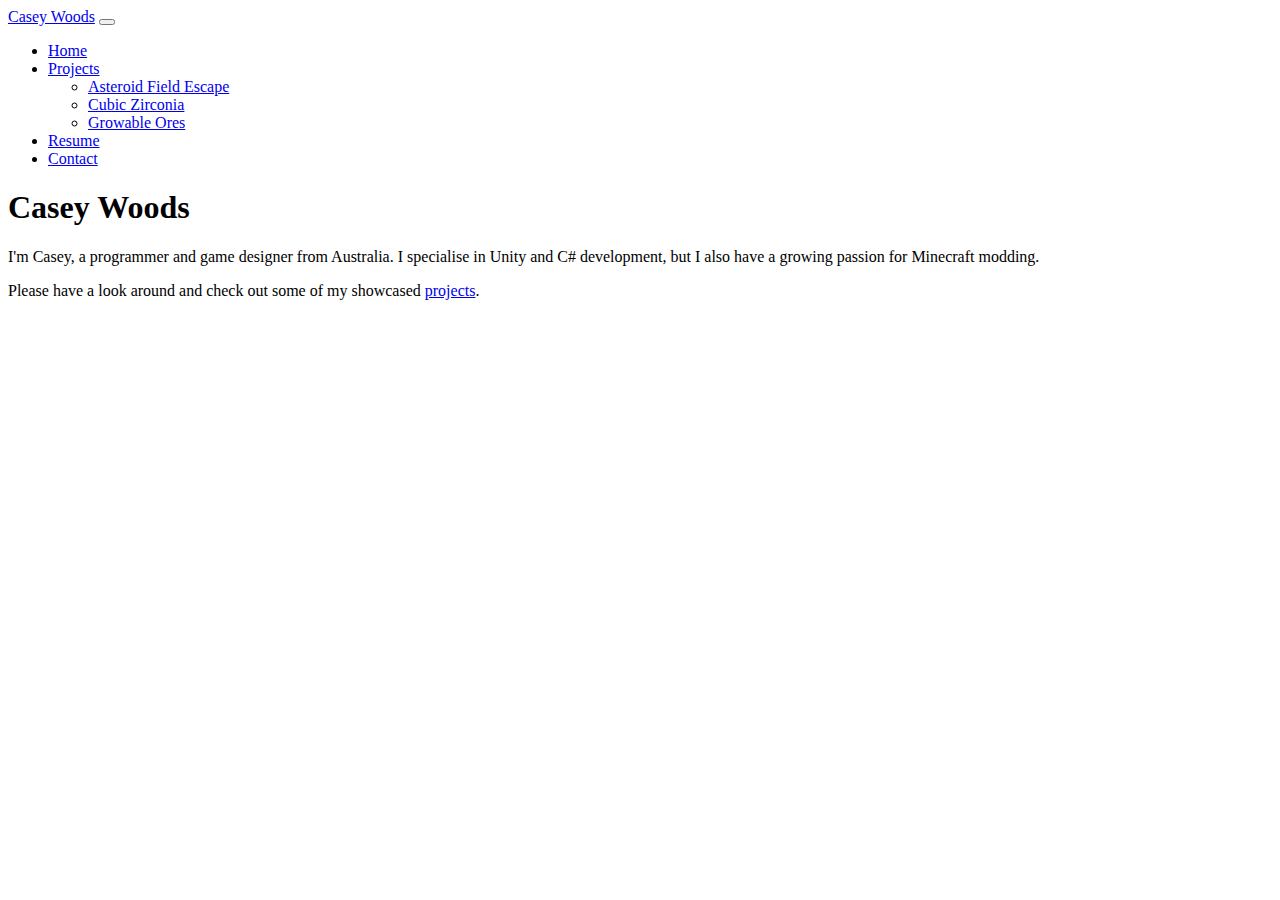
<file: index.html>
<!DOCTYPE html>
<html lang="en">
  <head>
    <meta charset="utf-8" />
    <meta name="viewport" content="width=device-width, initial-scale=1" />
    <title>Casey Woods | Home</title>
    <link
      href="https://cdn.jsdelivr.net/npm/bootstrap@5.3.0/dist/css/bootstrap.min.css"
      rel="stylesheet"
      integrity="sha384-9ndCyUaIbzAi2FUVXJi0CjmCapSmO7SnpJef0486qhLnuZ2cdeRhO02iuK6FUUVM"
      crossorigin="anonymous"
    />
    <link rel="stylesheet" href="styles.css" />
  </head>
  <body>
      <header>
          <nav class="navbar navbar-expand-lg navbar-dark bg-dark">
              <div class="container">
                  <a class="navbar-brand" href="index.html">Casey Woods</a>
                  <button class="navbar-toggler"
                          type="button"
                          data-bs-toggle="collapse"
                          data-bs-target="#navbarSupportedContent"
                          aria-controls="navbarSupportedContent"
                          aria-expanded="false"
                          aria-label="Toggle navigation">
                      <span class="navbar-toggler-icon"></span>
                  </button>
                  <div class="collapse navbar-collapse" id="navbarSupportedContent">
                      <ul class="navbar-nav me-auto mb-2 mb-lg-0">
                          <li class="nav-item">
                              <a class="nav-link active" aria-current="page" href="index.html">Home</a>
                          </li>
                          <li class="nav-item dropdown">
                              <a class="nav-link dropdown-toggle"
                                 href="projects.html"
                                 id="navbarDropdown"
                                 role="button"
                                 aria-haspopup="true"
                                 aria-expanded="false">
                                  Projects
                              </a>
                              <ul class="dropdown-menu" aria-labelledby="navbarDropdown">
                                  <li><a class="dropdown-item" href="asteroidescape.html">Asteroid Field Escape</a></li>
                                  <li><a class="dropdown-item" href="cubiczirconia.html">Cubic Zirconia</a></li>
                                  <li><a class="dropdown-item" href="growableores.html">Growable Ores</a></li>
                              </ul>
                          </li>
                          <li class="nav-item">
                              <a class="nav-link" href="resume.html">Resume</a>
                          </li>
                          <li class="nav-item">
                              <a class="nav-link" href="contact.html">Contact</a>
                          </li>
                      </ul>
                  </div>
              </div>
          </nav>
      </header>

        <div class="container my-5">
            <h1>Casey Woods</h1>
            <div class="col-lg-8 px-0">
                <p class="fs-5">
                    I'm Casey, a programmer and game designer from Australia. I specialise in Unity and C# development, but I also have a growing passion for Minecraft modding.
                </p>
                <p class="fs-5">Please have a look around and check out some of my showcased <a href="projects.html">projects</a>.</p>
            </div>
        </div>

        <script src="https://cdn.jsdelivr.net/npm/bootstrap@5.3.0/dist/js/bootstrap.bundle.min.js"
                integrity="sha384-geWF76RCwLtnZ8qwWowPQNguL3RmwHVBC9FhGdlKrxdiJJigb/j/68SIy3Te4Bkz"
                crossorigin="anonymous"></script>
        <script src="main.js"></script>
  </body>
</html>
</file>
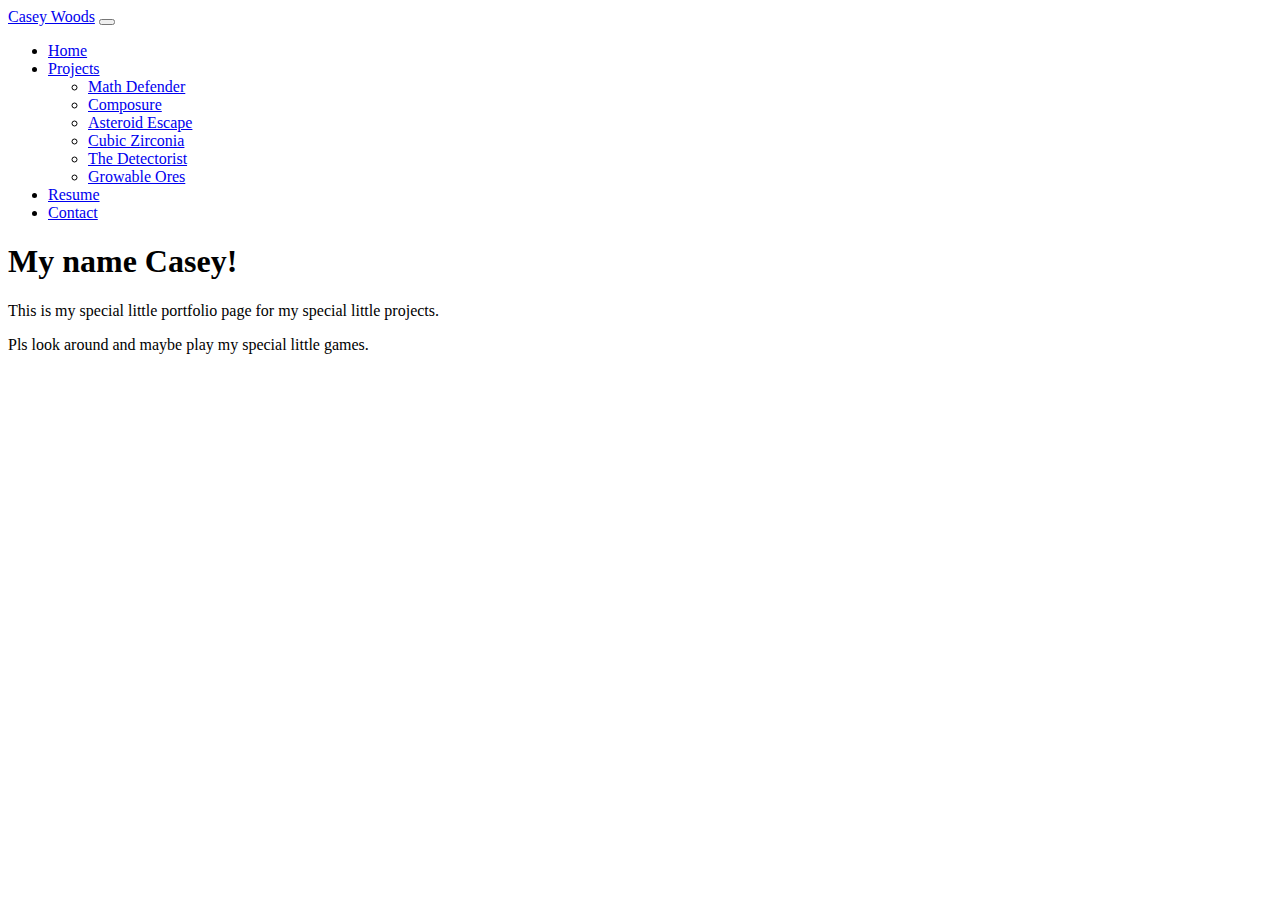
<file: composure.html>
<!DOCTYPE html>
<html lang="en">
  <head>
    <meta charset="utf-8" />
    <meta name="viewport" content="width=device-width, initial-scale=1" />
    <title>Casey Woods | Composure</title>
    <link
      href="https://cdn.jsdelivr.net/npm/bootstrap@5.3.0/dist/css/bootstrap.min.css"
      rel="stylesheet"
      integrity="sha384-9ndCyUaIbzAi2FUVXJi0CjmCapSmO7SnpJef0486qhLnuZ2cdeRhO02iuK6FUUVM"
      crossorigin="anonymous"
    />
    <link rel="stylesheet" href="styles.css" />
  </head>
  <body>
    <nav class="navbar navbar-expand-lg navbar-dark bg-dark">
      <div class="container">
        <a class="navbar-brand" href="#">Casey Woods</a>
        <button
          class="navbar-toggler"
          type="button"
          data-bs-toggle="collapse"
          data-bs-target="#navbarSupportedContent"
          aria-controls="navbarSupportedContent"
          aria-expanded="false"
          aria-label="Toggle navigation"
        >
          <span class="navbar-toggler-icon"></span>
        </button>
        <div class="collapse navbar-collapse" id="navbarSupportedContent">
          <ul class="navbar-nav me-auto mb-2 mb-lg-0">
            <li class="nav-item">
              <a class="nav-link active" aria-current="page" href="index.html">Home</a>
            </li>
            <li class="nav-item dropdown">
              <a
                class="nav-link dropdown-toggle"
                href="projects.html"
                id="navbarDropdown"
                role="button"
                aria-haspopup="true"
                aria-expanded="false"
              >
                Projects
              </a>
              <ul class="dropdown-menu" aria-labelledby="navbarDropdown">
                  <li><a class="dropdown-item" href="mathdefender.html">Math Defender</a></li>
                  <li><a class="dropdown-item active" href="composure.html">Composure</a></li>
                  <li><a class="dropdown-item" href="asteroidescape.html">Asteroid Escape</a></li>
                  <li><a class="dropdown-item" href="cubiczirconia.html">Cubic Zirconia</a></li>
                  <li><a class="dropdown-item" href="thedetectorist.html">The Detectorist</a></li>
                  <li><a class="dropdown-item" href="growableores.html">Growable Ores</a></li>
              </ul>
            </li>
            <li class="nav-item">
              <a class="nav-link" href="resume.html">Resume</a>
            </li>
            <li class="nav-item">
              <a class="nav-link" href="contact.html">Contact</a>
            </li>
          </ul>
        </div>
      </div>
    </nav>

    <div class="container my-5">
      <h1>My name Casey!</h1>
      <div class="col-lg-8 px-0">
        <p class="fs-5">
          This is my special little portfolio page for my special little
          projects.
        </p>
        <p>Pls look around and maybe play my special little games.</p>
      </div>
    </div>

    <script
      src="https://cdn.jsdelivr.net/npm/bootstrap@5.3.0/dist/js/bootstrap.bundle.min.js"
      integrity="sha384-geWF76RCwLtnZ8qwWowPQNguL3RmwHVBC9FhGdlKrxdiJJigb/j/68SIy3Te4Bkz"
      crossorigin="anonymous"
    ></script>
    <script src="main.js"></script>
  </body>
</html>
</file>
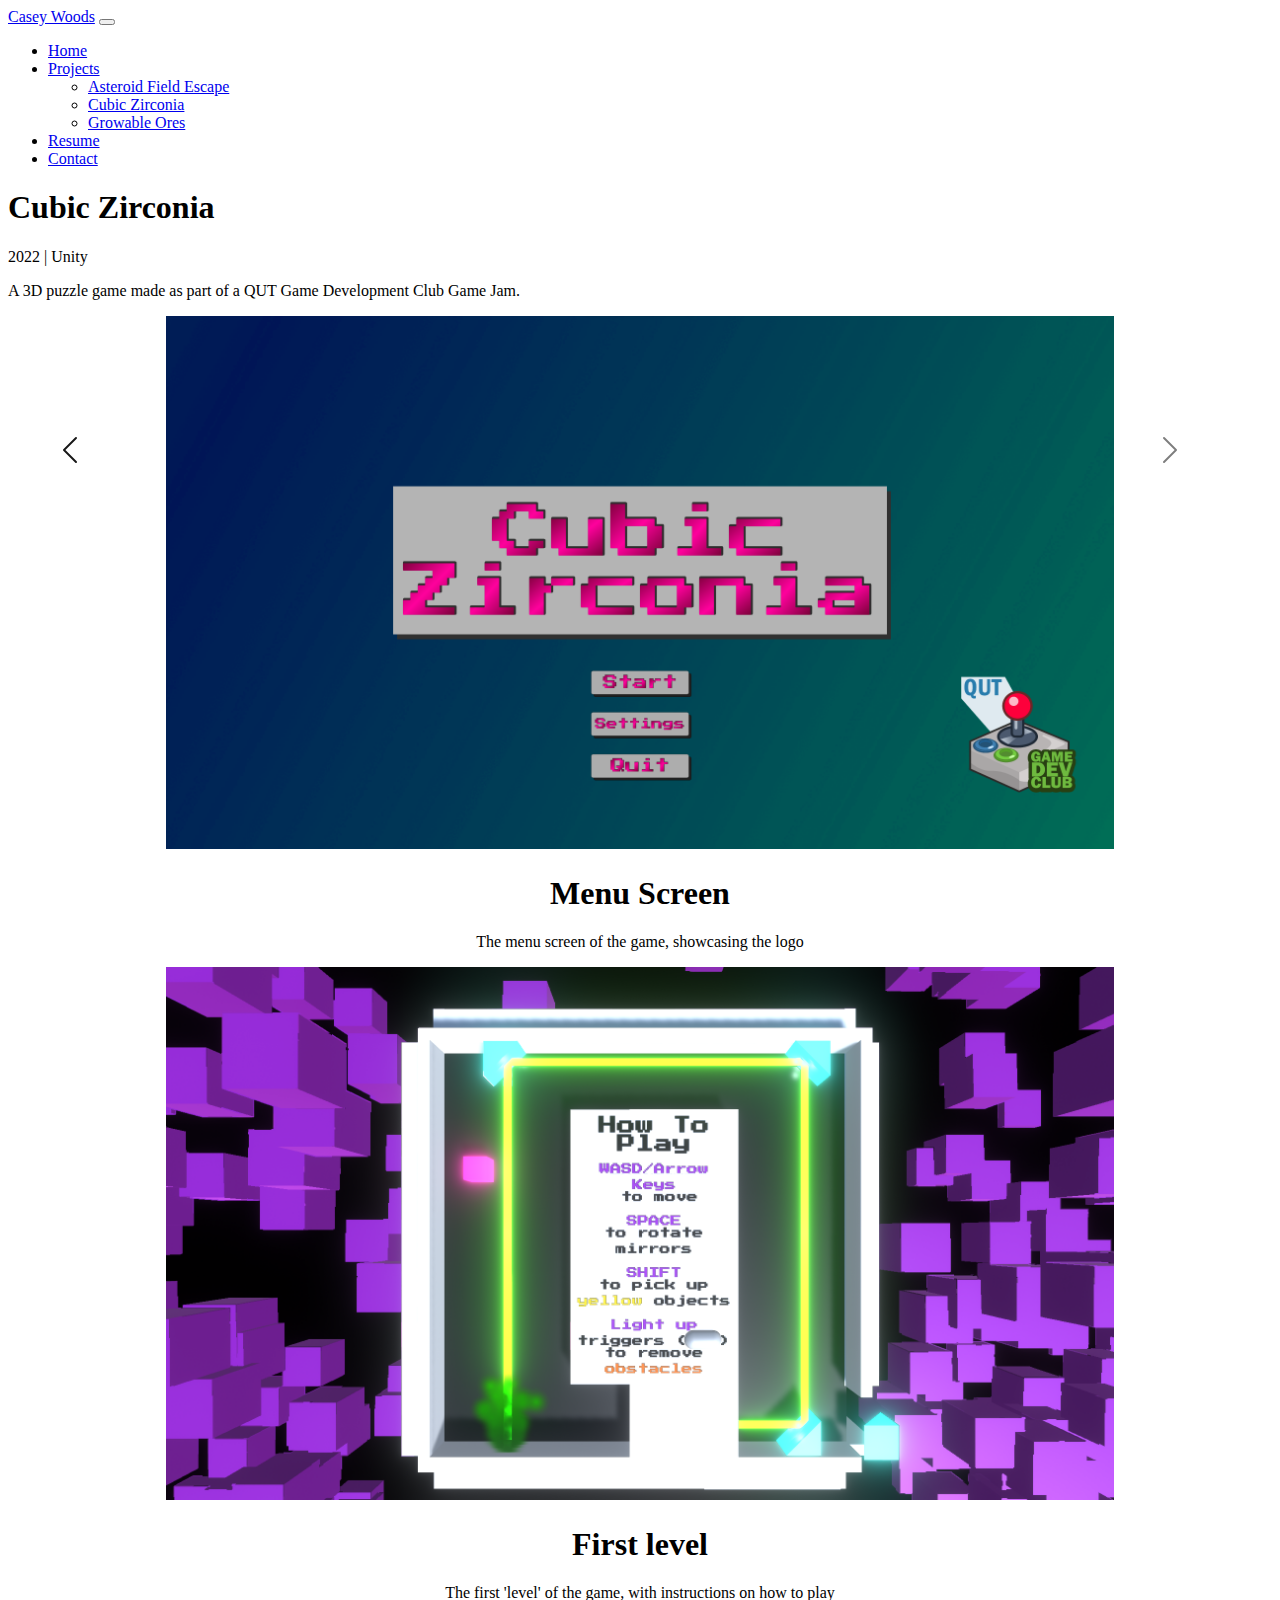
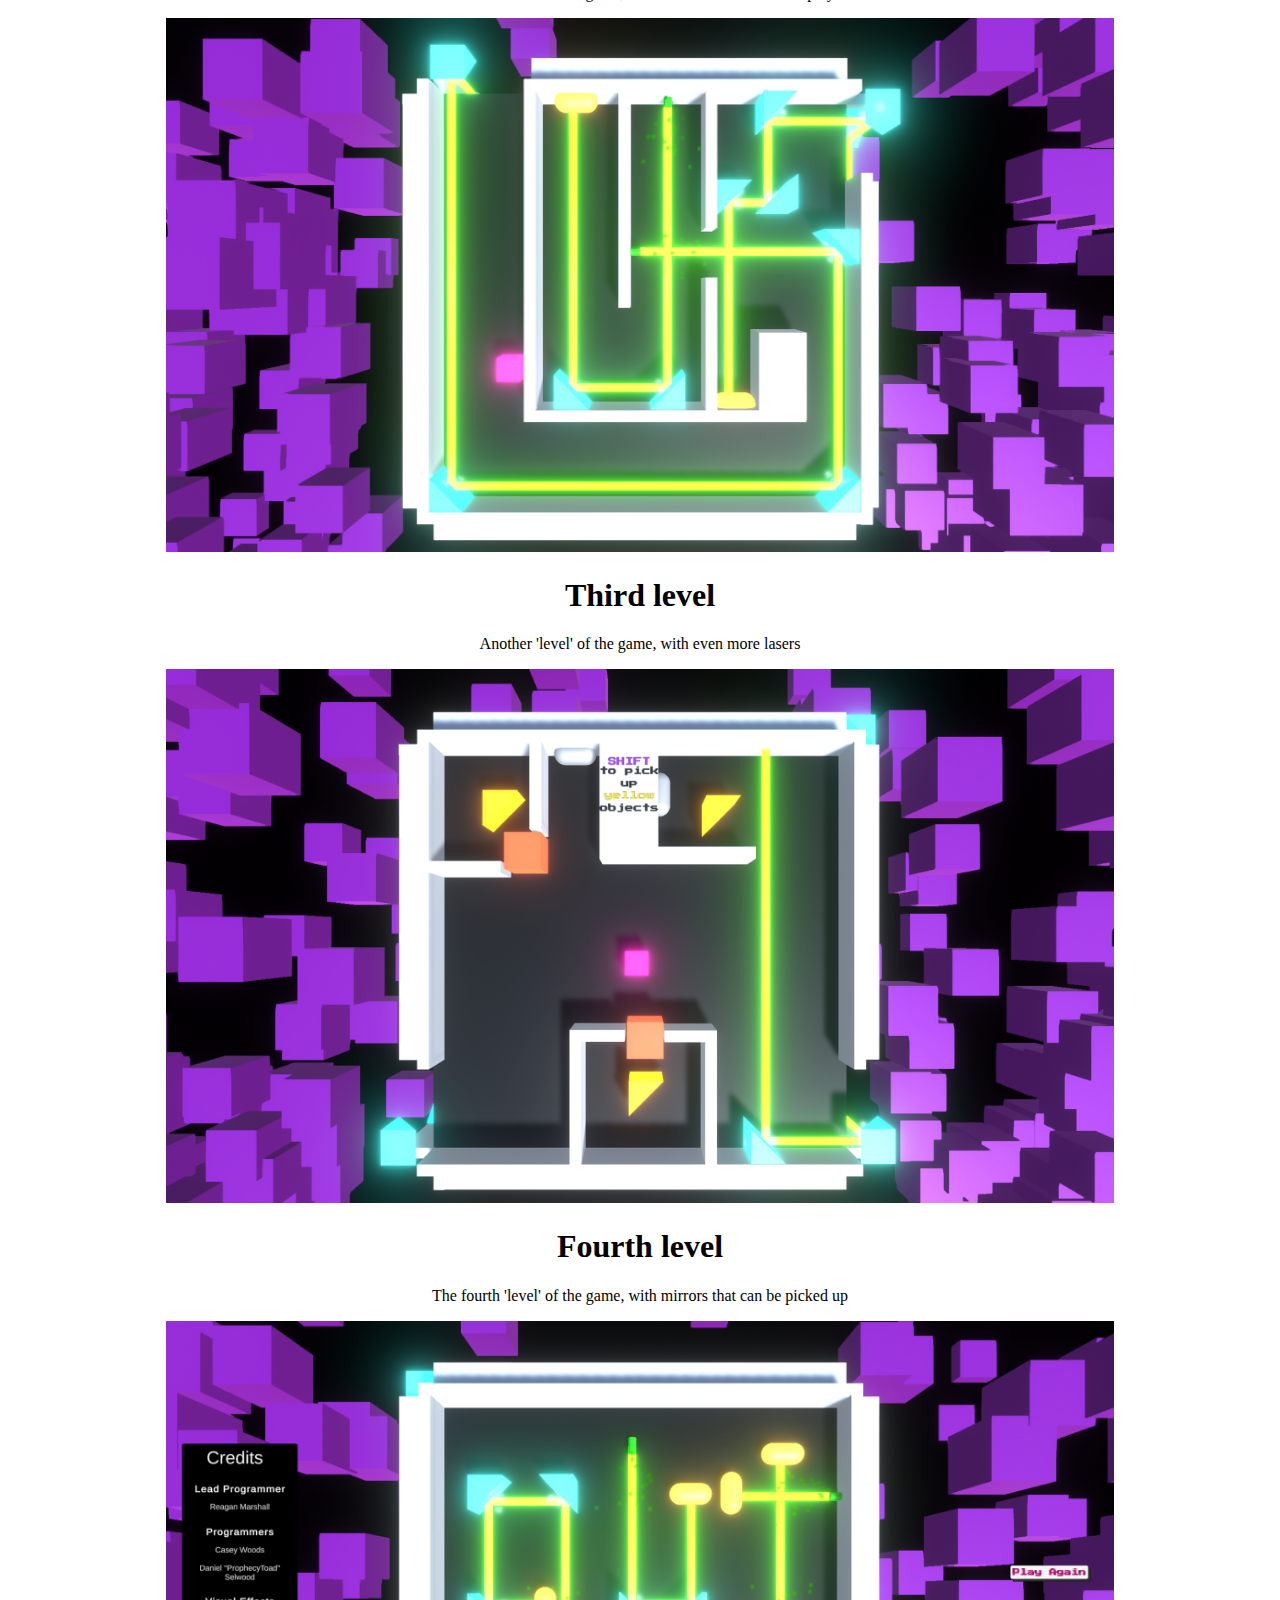
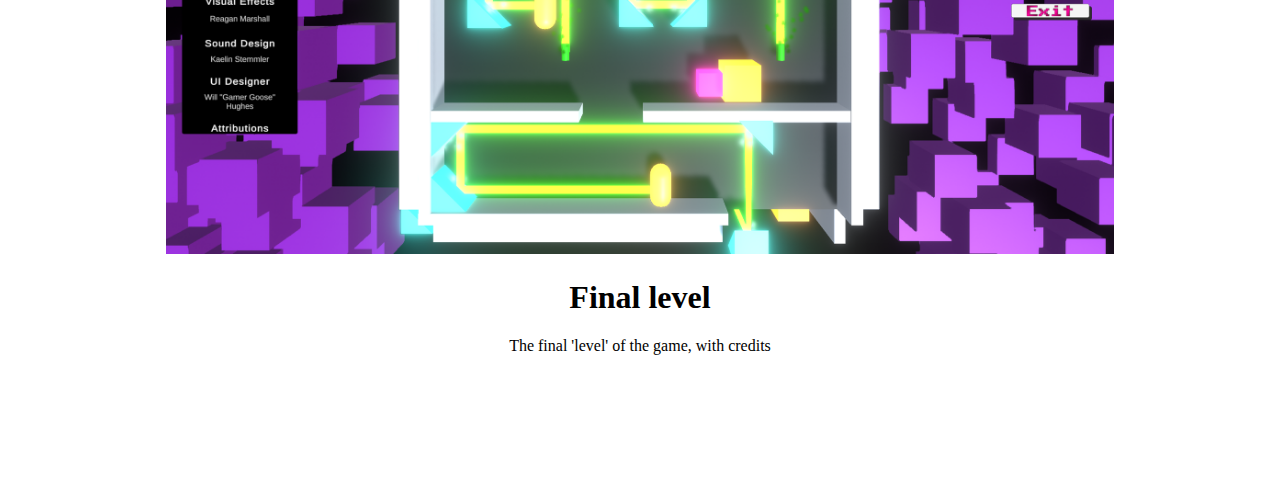
<file: cubiczirconia.html>
<!DOCTYPE html>
<html lang="en">
  <head>
    <meta charset="utf-8" />
    <meta name="viewport" content="width=device-width, initial-scale=1" />
    <title>Casey Woods | Cubic Zirconia</title>
    <link
      href="https://cdn.jsdelivr.net/npm/bootstrap@5.3.0/dist/css/bootstrap.min.css"
      rel="stylesheet"
      integrity="sha384-9ndCyUaIbzAi2FUVXJi0CjmCapSmO7SnpJef0486qhLnuZ2cdeRhO02iuK6FUUVM"
      crossorigin="anonymous"
    />
    <link rel="stylesheet" href="styles.css" />
  </head>
  <body>
      <nav class="navbar navbar-expand-lg navbar-dark bg-dark">
          <div class="container">
              <a class="navbar-brand" href="index.html">Casey Woods</a>
              <button class="navbar-toggler"
                      type="button"
                      data-bs-toggle="collapse"
                      data-bs-target="#navbarSupportedContent"
                      aria-controls="navbarSupportedContent"
                      aria-expanded="false"
                      aria-label="Toggle navigation">
                  <span class="navbar-toggler-icon"></span>
              </button>
              <div class="collapse navbar-collapse" id="navbarSupportedContent">
                  <ul class="navbar-nav me-auto mb-2 mb-lg-0">
                      <li class="nav-item">
                          <a class="nav-link" aria-current="page" href="index.html">Home</a>
                      </li>
                      <li class="nav-item dropdown">
                          <a class="nav-link dropdown-toggle"
                             href="projects.html"
                             id="navbarDropdown"
                             role="button"
                             aria-haspopup="true"
                             aria-expanded="false">
                              Projects
                          </a>
                          <ul class="dropdown-menu" aria-labelledby="navbarDropdown">
                              <li><a class="dropdown-item" href="asteroidescape.html">Asteroid Field Escape</a></li>
                              <li><a class="dropdown-item active" href="cubiczirconia.html">Cubic Zirconia</a></li>
                              <li><a class="dropdown-item" href="growableores.html">Growable Ores</a></li>
                          </ul>
                      </li>
                      <li class="nav-item">
                          <a class="nav-link" href="resume.html">Resume</a>
                      </li>
                      <li class="nav-item">
                          <a class="nav-link" href="contact.html">Contact</a>
                      </li>
                  </ul>
              </div>
          </div>
      </nav>

      <div class="container my-5">
          <h1>Cubic Zirconia</h1>
          <div class="col-lg-8 px-0">
              <p class="fs-5">
                  2022 | Unity
              </p>
              <p>A 3D puzzle game made as part of a QUT Game Development Club Game Jam.</p>
          </div>
      </div>
      <!-- START CAROUSEL -->
      <div id="myCarousel" class="carousel slide mb-6 aligncenter" width="75%" data-bs-ride="carousel">
          <div class="carousel-inner">
              <div class="carousel-item active">
                  <img src="Cubic Zirconia Menu.png" width="75%" />
                  <h1>Menu Screen</h1>
                  <p>The menu screen of the game, showcasing the logo</p>
              </div>
              <div class="carousel-item">
                  <img src="Cubic Zirconia Gameplay.png" width="75%" />
                  <h1>First level</h1>
                  <p>The first 'level' of the game, with instructions on how to play</p>
              </div>
              <div class="carousel-item">
                  <img src="Cubic Zirconia Gameplay 2.png" width="75%" />
                  <h1>Third level</h1>
                  <p>Another 'level' of the game, with even more lasers</p>
              </div>
              <div class="carousel-item">
                  <img src="Cubic Zirconia Puzzle.png" width="75%" />
                  <h1>Fourth level</h1>
                  <p>The fourth 'level' of the game, with mirrors that can be picked up</p>
              </div>
              <div class="carousel-item">
                  <img src="Cubic Zirconia Credits.png" width="75%" />
                  <h1>Final level</h1>
                  <p>The final 'level' of the game, with credits</p>
              </div>
          </div>
          <button class="carousel-control-prev" type="button" data-bs-target="#myCarousel" data-bs-slide="prev">
              <span class="carousel-control-prev-icon" aria-hidden="true"></span>
              <span class="visually-hidden">Previous</span>
          </button>
          <button class="carousel-control-next" type="button" data-bs-target="#myCarousel" data-bs-slide="next">
              <span class="carousel-control-next-icon" aria-hidden="true"></span>
              <span class="visually-hidden">Next</span>
          </button>
      </div>
      <!-- END CAROUSEL -->
      <script src="https://cdn.jsdelivr.net/npm/bootstrap@5.3.0/dist/js/bootstrap.bundle.min.js"
              integrity="sha384-geWF76RCwLtnZ8qwWowPQNguL3RmwHVBC9FhGdlKrxdiJJigb/j/68SIy3Te4Bkz"
              crossorigin="anonymous"></script>
      <script src="main.js"></script>
  </body>
</html>
</file>
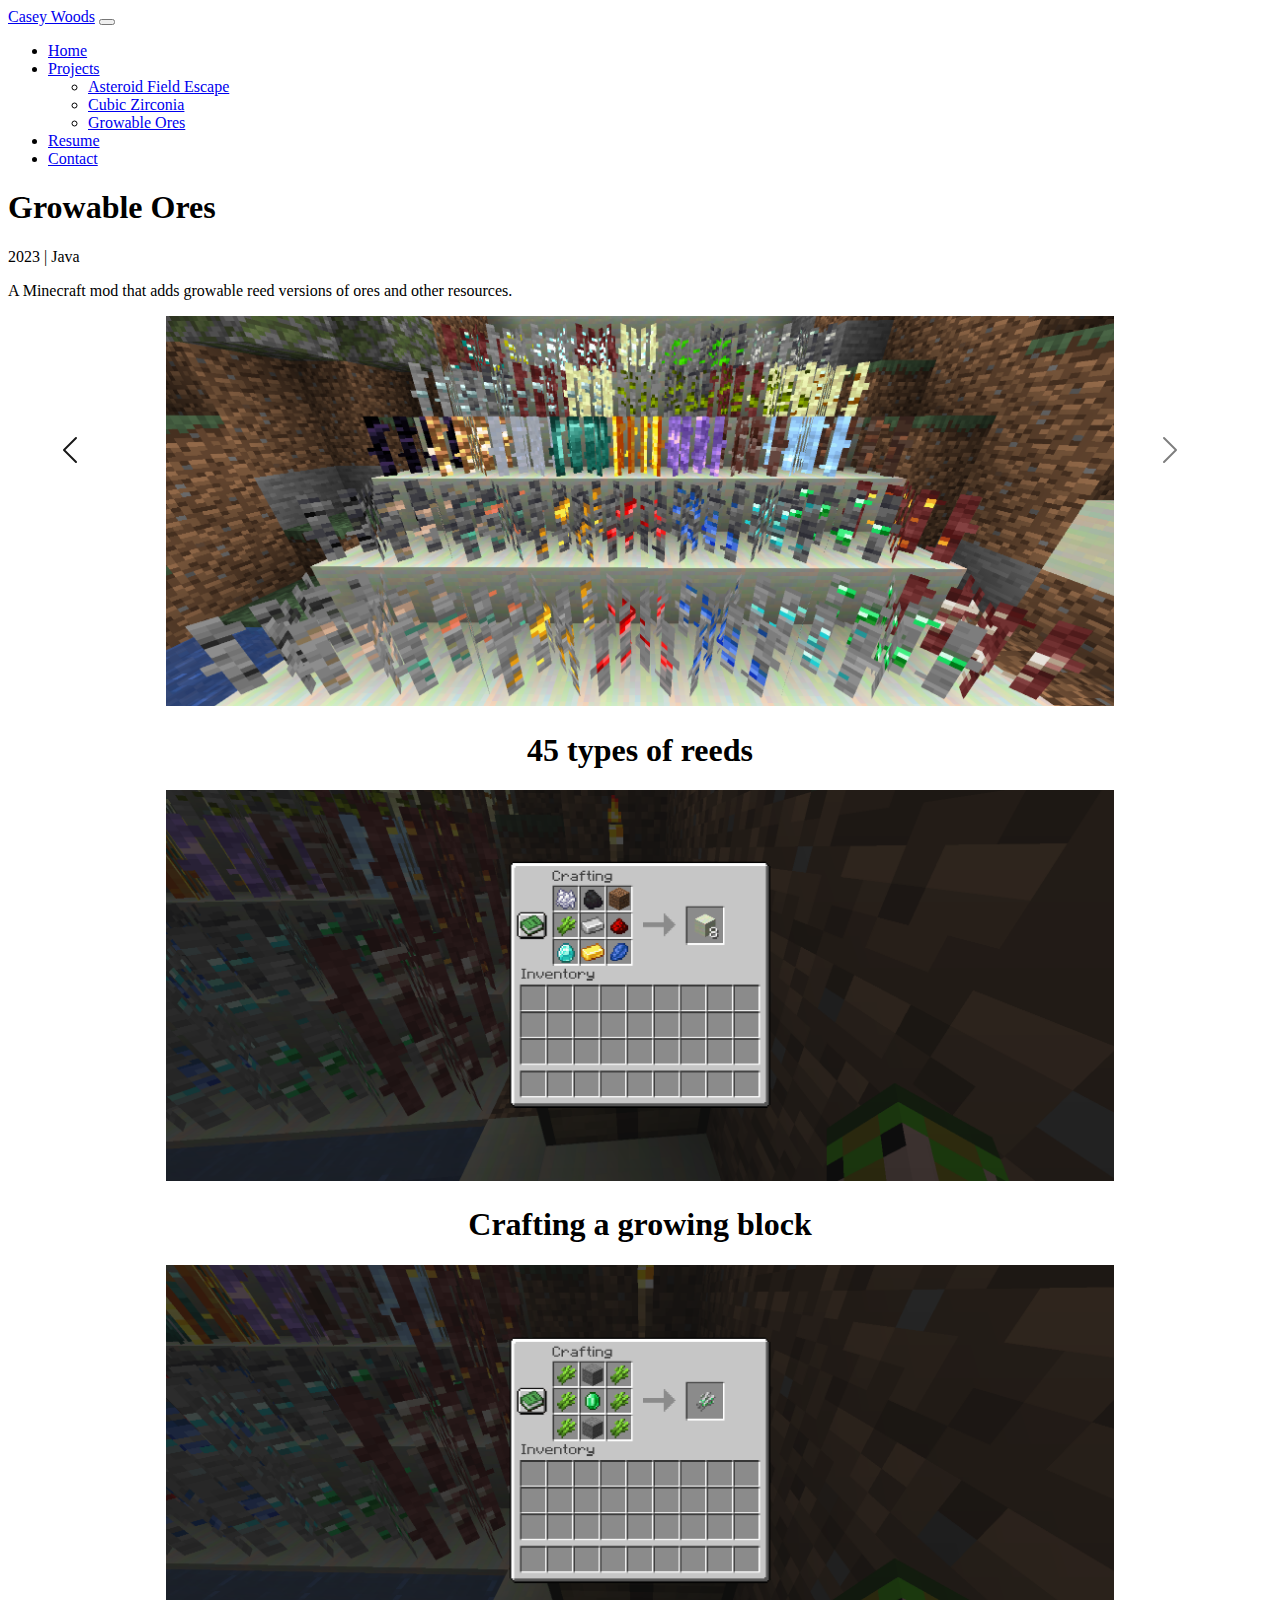
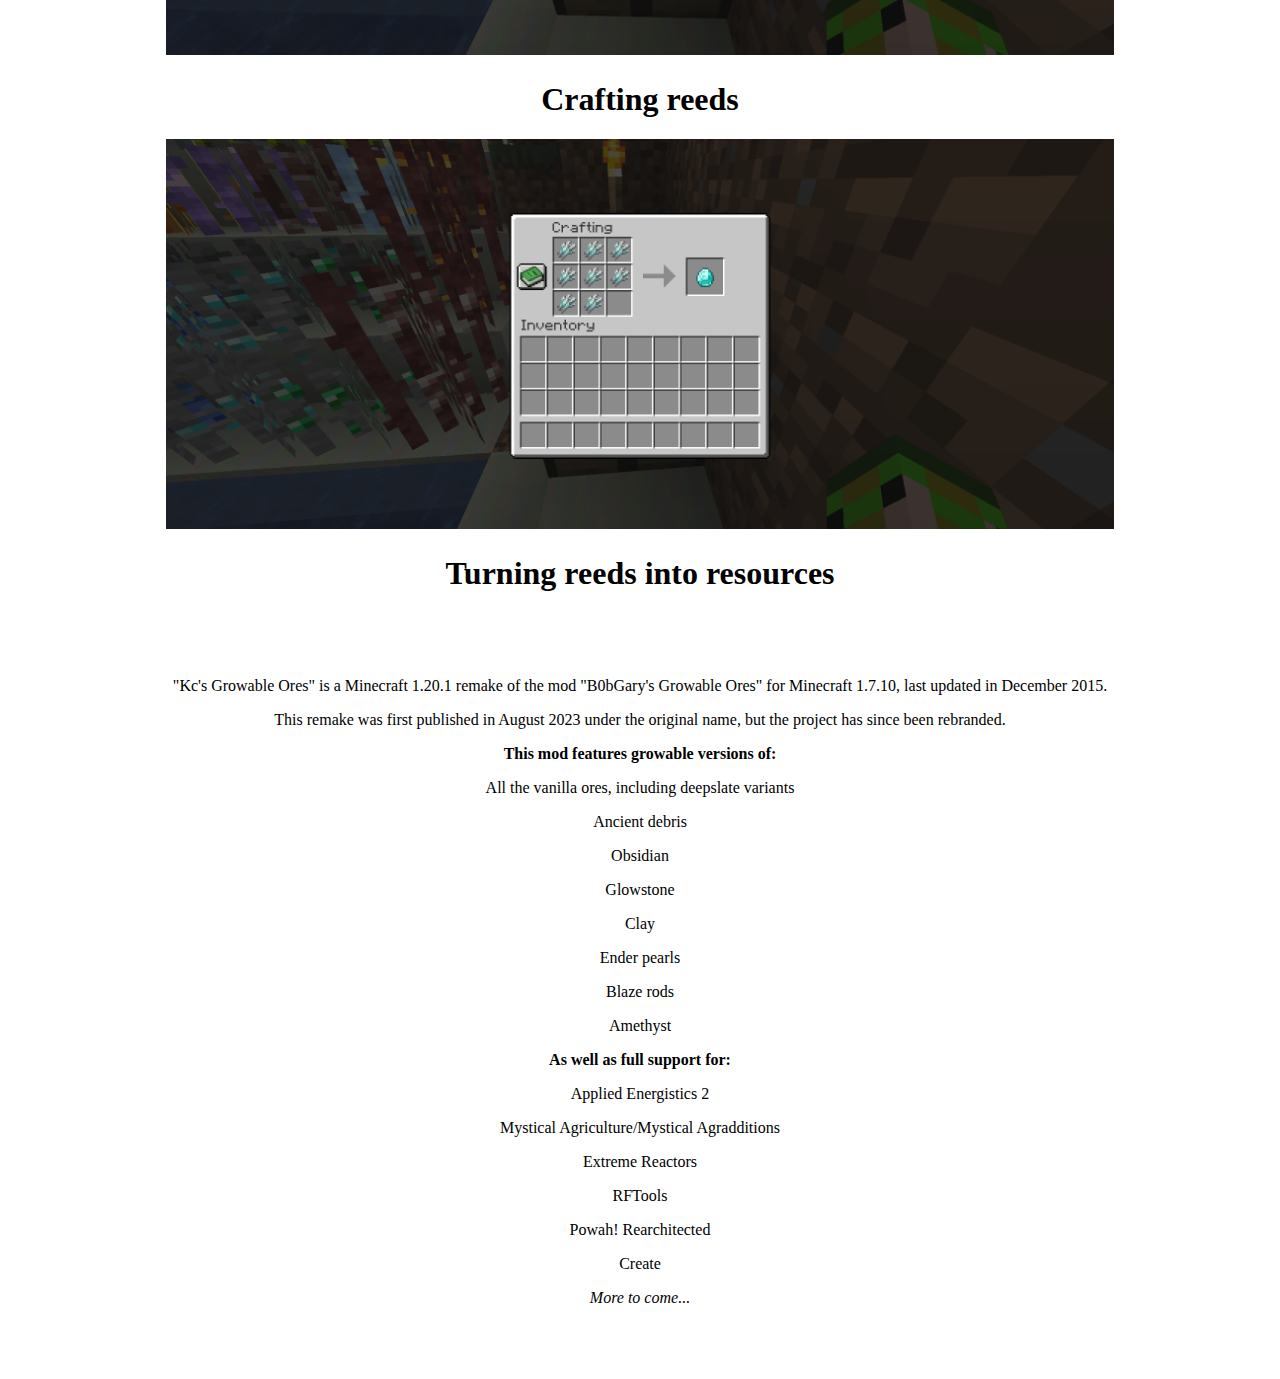
<file: growableores.html>
<!DOCTYPE html>
<html lang="en">
  <head>
    <meta charset="utf-8" />
    <meta name="viewport" content="width=device-width, initial-scale=1" />
    <title>Casey Woods | Growable Ores</title>
    <link
      href="https://cdn.jsdelivr.net/npm/bootstrap@5.3.0/dist/css/bootstrap.min.css"
      rel="stylesheet"
      integrity="sha384-9ndCyUaIbzAi2FUVXJi0CjmCapSmO7SnpJef0486qhLnuZ2cdeRhO02iuK6FUUVM"
      crossorigin="anonymous"
    />
    <link rel="stylesheet" href="styles.css" />
  </head>
  <body>
      <nav class="navbar navbar-expand-lg navbar-dark bg-dark">
          <div class="container">
              <a class="navbar-brand" href="index.html">Casey Woods</a>
              <button class="navbar-toggler"
                      type="button"
                      data-bs-toggle="collapse"
                      data-bs-target="#navbarSupportedContent"
                      aria-controls="navbarSupportedContent"
                      aria-expanded="false"
                      aria-label="Toggle navigation">
                  <span class="navbar-toggler-icon"></span>
              </button>
              <div class="collapse navbar-collapse" id="navbarSupportedContent">
                  <ul class="navbar-nav me-auto mb-2 mb-lg-0">
                      <li class="nav-item">
                          <a class="nav-link" aria-current="page" href="index.html">Home</a>
                      </li>
                      <li class="nav-item dropdown">
                          <a class="nav-link dropdown-toggle"
                             href="projects.html"
                             id="navbarDropdown"
                             role="button"
                             aria-haspopup="true"
                             aria-expanded="false">
                              Projects
                          </a>
                          <ul class="dropdown-menu" aria-labelledby="navbarDropdown">
                              <li><a class="dropdown-item" href="asteroidescape.html">Asteroid Field Escape</a></li>
                              <li><a class="dropdown-item" href="cubiczirconia.html">Cubic Zirconia</a></li>
                              <li><a class="dropdown-item active" href="growableores.html">Growable Ores</a></li>
                          </ul>
                      </li>
                      <li class="nav-item">
                          <a class="nav-link" href="resume.html">Resume</a>
                      </li>
                      <li class="nav-item">
                          <a class="nav-link" href="contact.html">Contact</a>
                      </li>
                  </ul>
              </div>
          </div>
      </nav>

      <div class="container my-5">
          <h1>Growable Ores</h1>
          <div class="col-lg-8 px-0">
              <p class="fs-5">
                  2023 | Java
              </p>
              <p>A Minecraft mod that adds growable reed versions of ores and other resources.</p>
          </div>
      </div>
      <!-- START CAROUSEL -->
      <div id="myCarousel" class="carousel slide mb-6 aligncenter" width="75%" data-bs-ride="carousel">
          <div class="carousel-inner">
              <div class="carousel-item active">
                  <img src="Growable 1.0.4.png" width="75%" />
                  <h1>45 types of reeds</h1>
              </div>
              <div class="carousel-item">
                  <img src="Crafting Growing Block.png" width="75%" />
                  <h1>Crafting a growing block</h1>
              </div>
              <div class="carousel-item">
                  <img src="Crafting Reed Emerald.png" width="75%" />
                  <h1>Crafting reeds</h1>
              </div>
              <div class="carousel-item">
                  <img src="Crafting Diamond.png" width="75%" />
                  <h1>Turning reeds into resources</h1>
              </div>
          </div>
          <button class="carousel-control-prev" type="button" data-bs-target="#myCarousel" data-bs-slide="prev">
              <span class="carousel-control-prev-icon" aria-hidden="true"></span>
              <span class="visually-hidden">Previous</span>
          </button>
          <button class="carousel-control-next" type="button" data-bs-target="#myCarousel" data-bs-slide="next">
              <span class="carousel-control-next-icon" aria-hidden="true"></span>
              <span class="visually-hidden">Next</span>
          </button>
      </div>
      <!-- END CAROUSEL -->
      <p class="aligncenter">"Kc's Growable Ores" is a Minecraft 1.20.1 remake of the mod "B0bGary's Growable Ores" for Minecraft 1.7.10, last updated in December 2015.</p>
      <p class="aligncenter">This remake was first published in August 2023 under the original name, but the project has since been rebranded.</p>
      <div class="aligncenter">
          <p><strong>This mod features growable versions of:</strong></p>
          
              <p>All the vanilla ores, including deepslate variants</p>
              <p>Ancient debris</p>
              <p>Obsidian</p>
              <p>Glowstone</p>
              <p>Clay</p>
              <p>Ender pearls</p>
              <p>Blaze rods</p>
              <p>Amethyst</p>
          <p><strong>As well as full support for:</strong></p>
              <p>Applied Energistics 2</p>
              <p>Mystical Agriculture/Mystical Agradditions</p>
              <p>Extreme Reactors</p>
              <p>RFTools</p>
              <p>Powah! Rearchitected</p>
              <p>Create</p>
              <p><em>More to come...</em></p>
      </div>
      <script src="https://cdn.jsdelivr.net/npm/bootstrap@5.3.0/dist/js/bootstrap.bundle.min.js"
              integrity="sha384-geWF76RCwLtnZ8qwWowPQNguL3RmwHVBC9FhGdlKrxdiJJigb/j/68SIy3Te4Bkz"
              crossorigin="anonymous"></script>
      <script src="main.js"></script>
  </body>
</html>
</file>
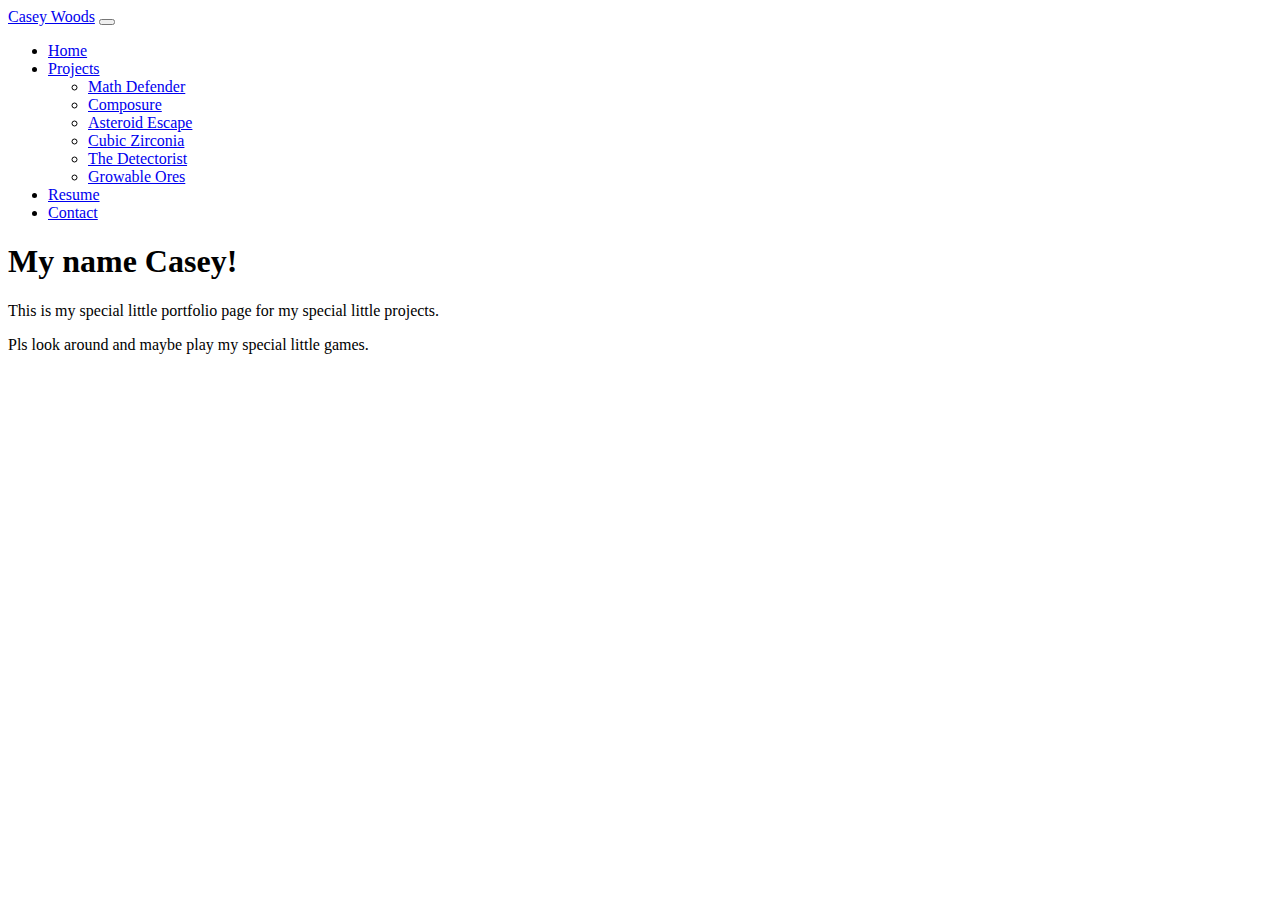
<file: mathdefender.html>
<!DOCTYPE html>
<html lang="en">
  <head>
    <meta charset="utf-8" />
    <meta name="viewport" content="width=device-width, initial-scale=1" />
    <title>Casey Woods | Math Defender</title>
    <link
      href="https://cdn.jsdelivr.net/npm/bootstrap@5.3.0/dist/css/bootstrap.min.css"
      rel="stylesheet"
      integrity="sha384-9ndCyUaIbzAi2FUVXJi0CjmCapSmO7SnpJef0486qhLnuZ2cdeRhO02iuK6FUUVM"
      crossorigin="anonymous"
    />
    <link rel="stylesheet" href="styles.css" />
  </head>
  <body>
    <nav class="navbar navbar-expand-lg navbar-dark bg-dark">
      <div class="container">
        <a class="navbar-brand" href="#">Casey Woods</a>
        <button
          class="navbar-toggler"
          type="button"
          data-bs-toggle="collapse"
          data-bs-target="#navbarSupportedContent"
          aria-controls="navbarSupportedContent"
          aria-expanded="false"
          aria-label="Toggle navigation"
        >
          <span class="navbar-toggler-icon"></span>
        </button>
        <div class="collapse navbar-collapse" id="navbarSupportedContent">
          <ul class="navbar-nav me-auto mb-2 mb-lg-0">
            <li class="nav-item">
              <a class="nav-link active" aria-current="page" href="index.html">Home</a>
            </li>
            <li class="nav-item dropdown">
              <a
                class="nav-link dropdown-toggle"
                href="projects.html"
                id="navbarDropdown"
                role="button"
                aria-haspopup="true"
                aria-expanded="false"
              >
                Projects
              </a>
              <ul class="dropdown-menu" aria-labelledby="navbarDropdown">
                  <li><a class="dropdown-item active" href="mathdefender.html">Math Defender</a></li>
                  <li><a class="dropdown-item" href="composure.html">Composure</a></li>
                  <li><a class="dropdown-item" href="asteroidescape.html">Asteroid Escape</a></li>
                  <li><a class="dropdown-item" href="cubiczirconia.html">Cubic Zirconia</a></li>
                  <li><a class="dropdown-item" href="thedetectorist.html">The Detectorist</a></li>
                  <li><a class="dropdown-item" href="growableores.html">Growable Ores</a></li>
              </ul>
            </li>
            <li class="nav-item">
              <a class="nav-link" href="resume.html">Resume</a>
            </li>
            <li class="nav-item">
              <a class="nav-link" href="contact.html">Contact</a>
            </li>
          </ul>
        </div>
      </div>
    </nav>

    <div class="container my-5">
      <h1>My name Casey!</h1>
      <div class="col-lg-8 px-0">
        <p class="fs-5">
          This is my special little portfolio page for my special little
          projects.
        </p>
        <p>Pls look around and maybe play my special little games.</p>
      </div>
    </div>

    <script
      src="https://cdn.jsdelivr.net/npm/bootstrap@5.3.0/dist/js/bootstrap.bundle.min.js"
      integrity="sha384-geWF76RCwLtnZ8qwWowPQNguL3RmwHVBC9FhGdlKrxdiJJigb/j/68SIy3Te4Bkz"
      crossorigin="anonymous"
    ></script>
    <script src="main.js"></script>
  </body>
</html>
</file>
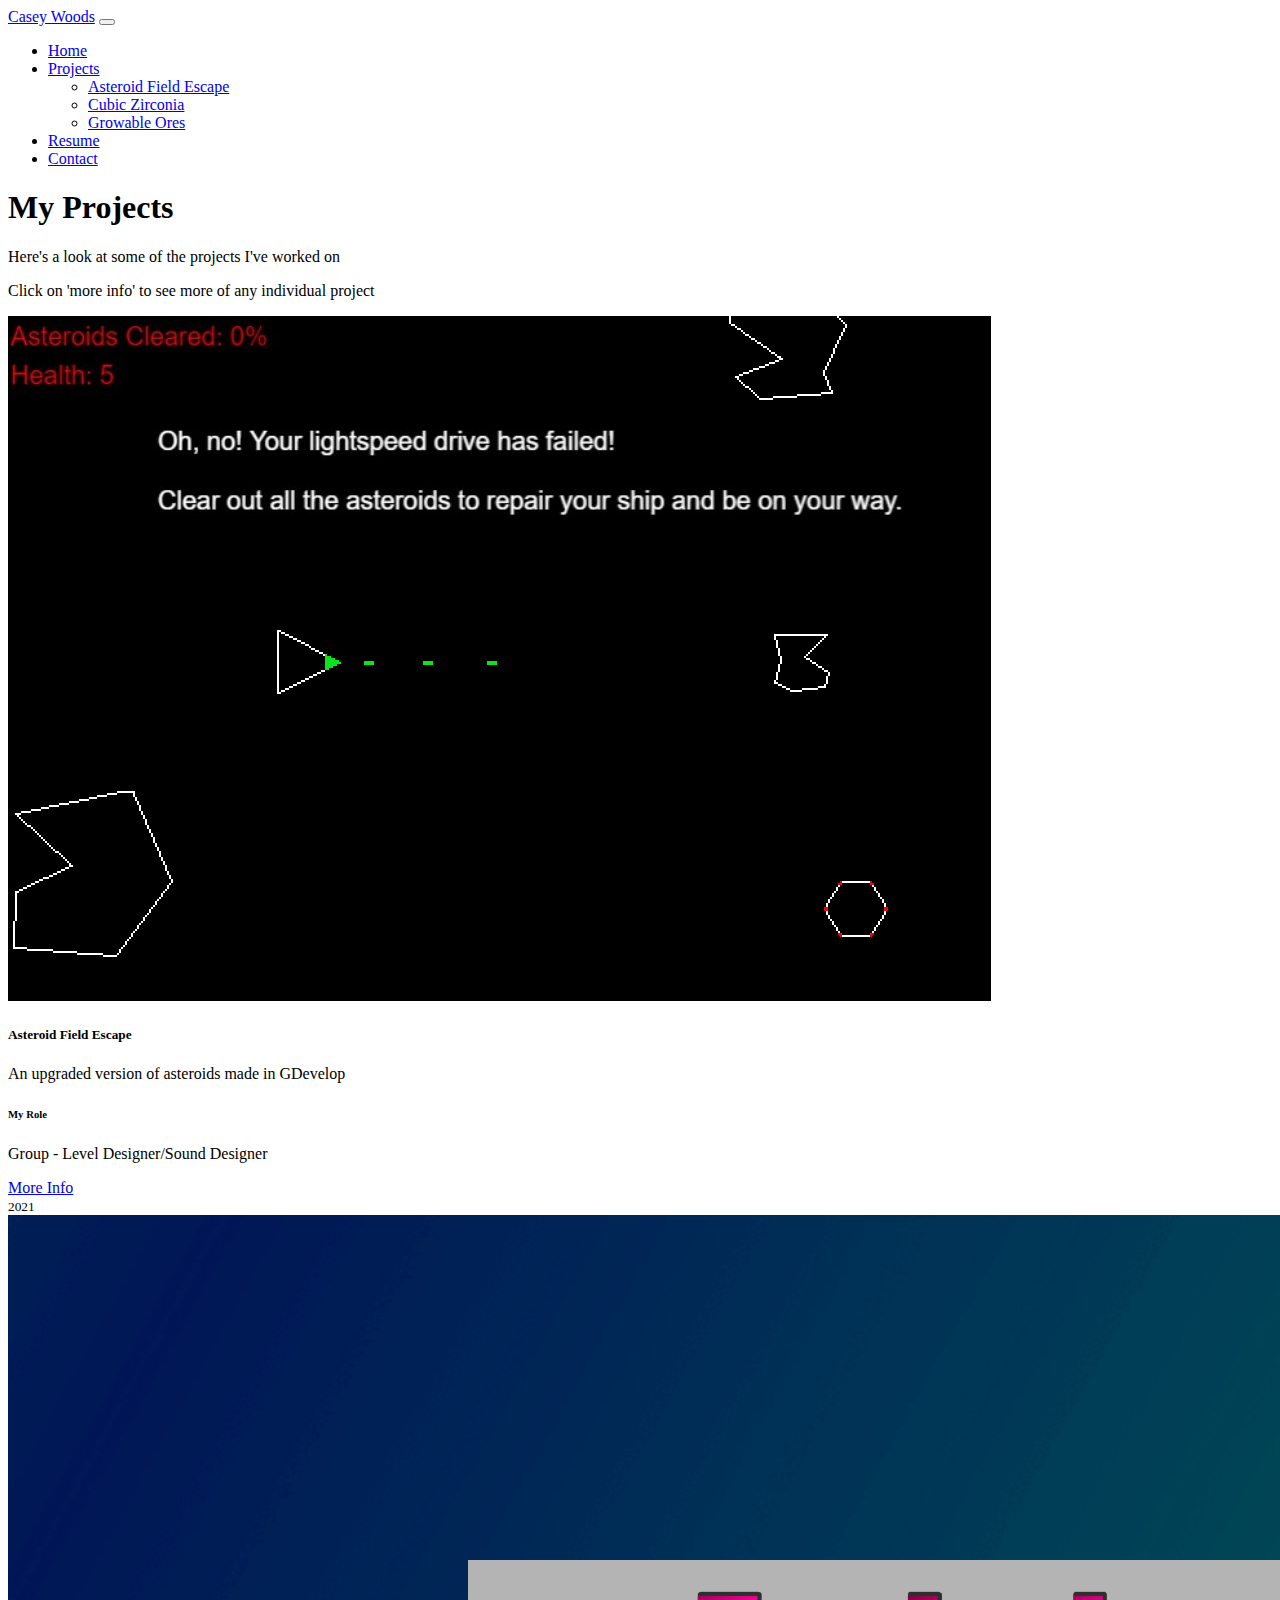
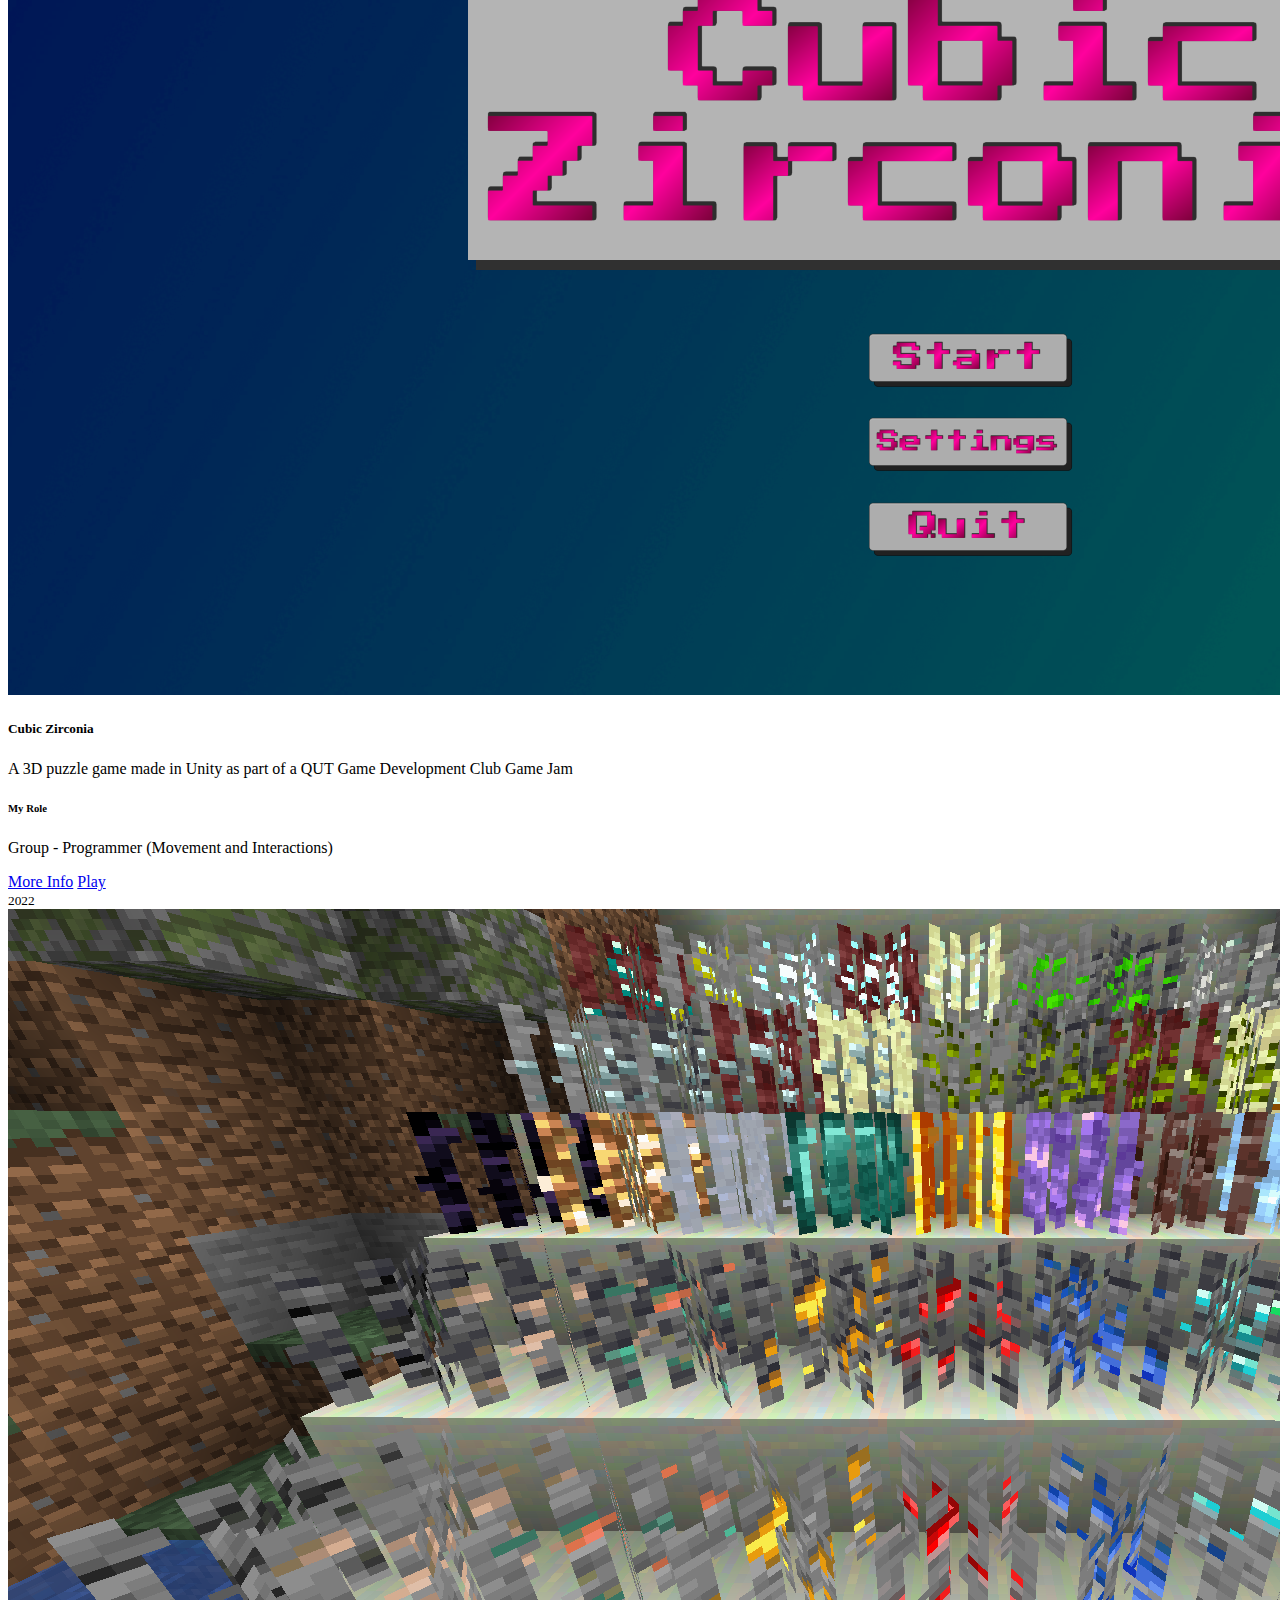
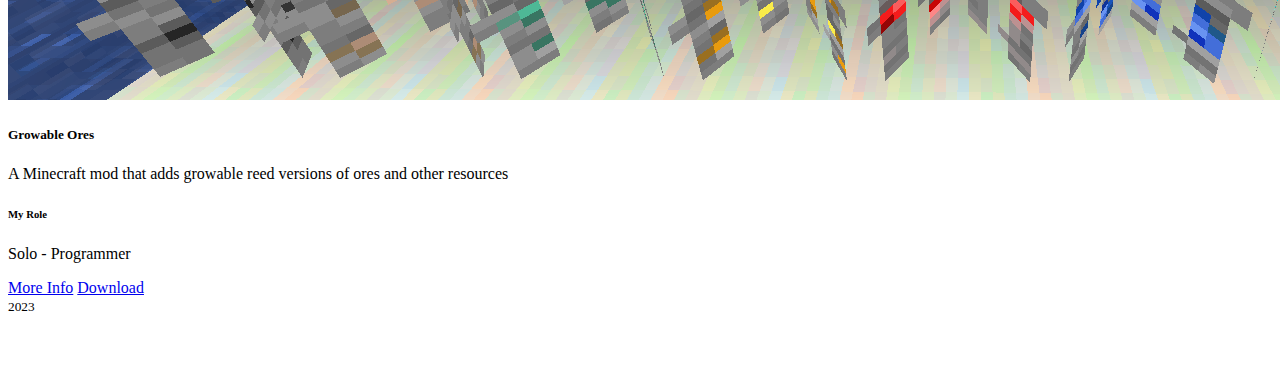
<file: projects.html>
<!DOCTYPE html>
<html lang="en">
  <head>
    <meta charset="utf-8" />
    <meta name="viewport" content="width=device-width, initial-scale=1" />
    <title>Casey Woods | Projects</title>
    <link
      href="https://cdn.jsdelivr.net/npm/bootstrap@5.3.0/dist/css/bootstrap.min.css"
      rel="stylesheet"
      integrity="sha384-9ndCyUaIbzAi2FUVXJi0CjmCapSmO7SnpJef0486qhLnuZ2cdeRhO02iuK6FUUVM"
      crossorigin="anonymous"
    />
    <link rel="stylesheet" href="styles.css" />

  </head>
  <body>
      <nav class="navbar navbar-expand-lg navbar-dark bg-dark">
          <div class="container">
              <a class="navbar-brand" href="index.html">Casey Woods</a>
              <button class="navbar-toggler"
                      type="button"
                      data-bs-toggle="collapse"
                      data-bs-target="#navbarSupportedContent"
                      aria-controls="navbarSupportedContent"
                      aria-expanded="false"
                      aria-label="Toggle navigation">
                  <span class="navbar-toggler-icon"></span>
              </button>
              <div class="collapse navbar-collapse" id="navbarSupportedContent">
                  <ul class="navbar-nav me-auto mb-2 mb-lg-0">
                      <li class="nav-item">
                          <a class="nav-link" href="index.html">Home</a>
                      </li>
                      <li class="nav-item dropdown">
                          <a class="nav-link active dropdown-toggle"
                             aria-current="page"
                             href="projects.html"
                             id="navbarDropdown"
                             role="button"
                             aria-haspopup="true"
                             aria-expanded="false">
                              Projects
                          </a>
                          <ul class="dropdown-menu" aria-labelledby="navbarDropdown">
                              <li><a class="dropdown-item" href="asteroidescape.html">Asteroid Field Escape</a></li>
                              <li><a class="dropdown-item" href="cubiczirconia.html">Cubic Zirconia</a></li>
                              <li><a class="dropdown-item" href="growableores.html">Growable Ores</a></li>
                          </ul>
                      </li>
                      <li class="nav-item">
                          <a class="nav-link" href="resume.html">Resume</a>
                      </li>
                      <li class="nav-item">
                          <a class="nav-link" href="contact.html">Contact</a>
                      </li>
                  </ul>
              </div>
          </div>
      </nav>

      <div class="container my-5">
          <h1>My Projects</h1>
          <div class="col-lg-8 px-0">
              <p class="fs-5">
                  Here's a look at some of the projects I've worked on
              </p>
              <p>Click on 'more info' to see more of any individual project</p>
          </div>
      </div>

      <!-- START ALBUM -->
      <div class="album py-5 bg-body-tertiary">
          <div class="container">

              <div class="row row-cols-1 row-cols-sm-2 row-cols-md-3 g-3">
                  <!--<div class="col">
                      <div class="card shadow-sm">
                          <img src="Math Defender Menu.png" alt="Math Defender Menu" />
                          <div class="card-body">
                              <h5 class="card-text">Math Defender</h5>
                              <p class="card-text">A basic Unity 2D wave-based platformer shooter.</p>
                              <h6 class="card-text">My Role</h6>
                              <p class="card-text">Solo - Designer/Programmer</p>
                              <div class="d-flex justify-content-between align-items-center">
                                  <div class="btn-group">
                                      <a type="button" class="btn btn-sm btn-outline-secondary" href="mathdefender.html">More Info</a>
                                      <a type="button" class="btn btn-sm btn-outline-secondary">Play</a>
                                  </div>
                                  <small class="text-body-secondary">2019</small>
                              </div>
                          </div>
                      </div>
                  </div>-->
                  <!--<div class="col">
                      <div class="card shadow-sm">
                          <img src="Composure Map.png" alt="Composure City Map" />
                          <div class="card-body">
                              <h5 class="card-text">Composure</h5>
                              <p class="card-text">A Fate-based tabletop game system and world</p>
                              <h6 class="card-text">My Role</h6>
                              <p class="card-text">Group - Designer/Writer/Manager</p>
                              <div class="d-flex justify-content-between align-items-center">
                                  <div class="btn-group">
                                      <a type="button" class="btn btn-sm btn-outline-secondary" href="composure.html">More Info</a>
                                  </div>
                                  <small class="text-body-secondary">2021</small>
                              </div>
                          </div>
                      </div>
                  </div>-->
                  <div class="col">
                      <div class="card shadow-sm">
                          <img src="Asteroids Demo Pic.png" alt="Asteroids Demo Pic" />
                          <div class="card-body">
                              <h5 class="card-text">Asteroid Field Escape</h5>
                              <p class="card-text">An upgraded version of asteroids made in GDevelop</p>
                              <h6 class="card-text">My Role</h6>
                              <p class="card-text">Group - Level Designer/Sound Designer</p>
                              <div class="d-flex justify-content-between align-items-center">
                                  <div class="btn-group">
                                      <a type="button" class="btn btn-sm btn-outline-secondary" href="asteroidescape.html">More Info</a>
                                  </div>
                                  <small class="text-body-secondary">2021</small>
                              </div>
                          </div>
                      </div>
                  </div>

                  <div class="col">
                      <div class="card shadow-sm">
                          <img src="Cubic Zirconia Menu.png" alt="Cublic Zirconia Menu" />
                          <div class="card-body">
                              <h5 class="card-text">Cubic Zirconia</h5>
                              <p class="card-text">A 3D puzzle game made in Unity as part of a QUT Game Development Club Game Jam</p>
                              <h6 class="card-text">My Role</h6>
                              <p class="card-text">Group - Programmer (Movement and Interactions)</p>
                              <div class="d-flex justify-content-between align-items-center">
                                  <div class="btn-group">
                                      <a type="button" class="btn btn-sm btn-outline-secondary" href="cubiczirconia.html">More Info</a>
                                      <a type="button" class="btn btn-sm btn-outline-secondary" href="https://xsquadkc.github.io/CubicZirconia/" target="_blank">Play</a>
                                  </div>
                                  <small class="text-body-secondary">2022</small>
                              </div>
                          </div>
                      </div>
                  </div>
                  <!--<div class="col">
                      <div class="card shadow-sm">
                          <img src="The Detectorist Detector.png" alt="Using a Metal Detector" />
                          <div class="card-body">
                              <h5 class="card-text">The Detectorist</h5>
                              <p class="card-text">A VR metal detecting experience made in Unity for the Oculus Quest</p>
                              <h6 class="card-text">My Role</h6>
                              <p class="card-text">Group - Programmer/Designer</p>
                              <div class="d-flex justify-content-between align-items-center">
                                  <div class="btn-group">
                                      <a type="button" class="btn btn-sm btn-outline-secondary" href="thedetectorist.html">More Info</a>
                                  </div>
                                  <small class="text-body-secondary">2023</small>
                              </div>
                          </div>
                      </div>
                  </div>-->
                  <div class="col">
                      <div class="card shadow-sm">
                          <img src="Growable 1.0.4.png" alt="Growable Ores on display" />
                          <div class="card-body">
                              <h5 class="card-text">Growable Ores</h5>
                              <p class="card-text">A Minecraft mod that adds growable reed versions of ores and other resources</p>
                              <h6 class="card-text">My Role</h6>
                              <p class="card-text">Solo - Programmer</p>
                              <div class="d-flex justify-content-between align-items-center">
                                  <div class="btn-group">
                                      <a type="button" class="btn btn-sm btn-outline-secondary" href="growableores.html">More Info</a>
                                      <a type="button" class="btn btn-sm btn-outline-secondary" href="https://legacy.curseforge.com/minecraft/mc-mods/kcs-growable-ores" target="_blank">Download</a>
                                  </div>
                                  <small class="text-body-secondary">2023</small>
                              </div>
                          </div>
                      </div>
                  </div>
              </div>
          </div>
      </div>
      <!-- END ALBUM -->

      <script src="https://cdn.jsdelivr.net/npm/bootstrap@5.3.0/dist/js/bootstrap.bundle.min.js"
              integrity="sha384-geWF76RCwLtnZ8qwWowPQNguL3RmwHVBC9FhGdlKrxdiJJigb/j/68SIy3Te4Bkz"
              crossorigin="anonymous"></script>
      <script src="main.js"></script>
  </body>
</html>
</file>
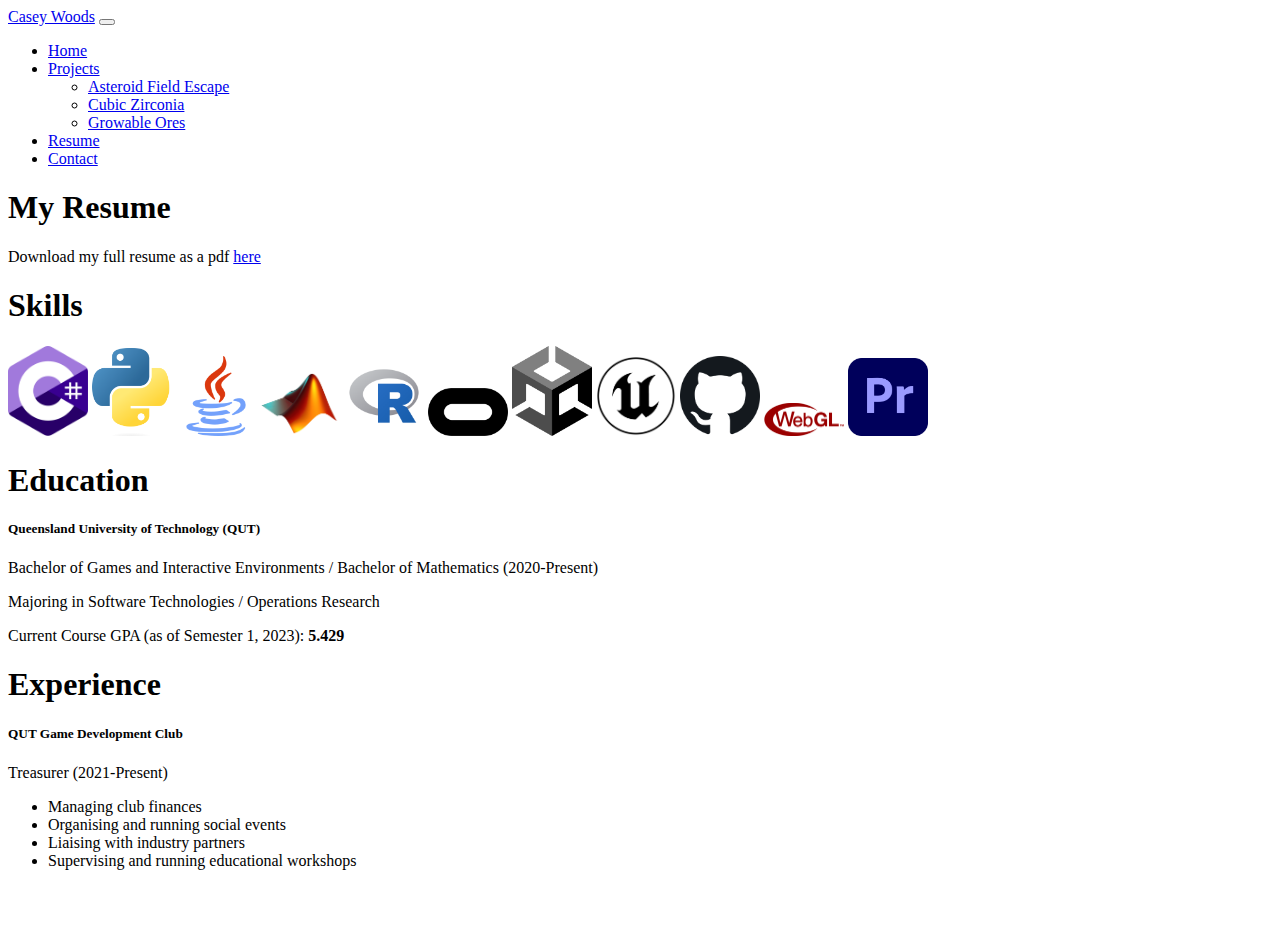
<file: resume.html>
<!DOCTYPE html>
<html lang="en">
  <head>
    <meta charset="utf-8" />
    <meta name="viewport" content="width=device-width, initial-scale=1" />
    <title>Casey Woods | Resume</title>
    <link
      href="https://cdn.jsdelivr.net/npm/bootstrap@5.3.0/dist/css/bootstrap.min.css"
      rel="stylesheet"
      integrity="sha384-9ndCyUaIbzAi2FUVXJi0CjmCapSmO7SnpJef0486qhLnuZ2cdeRhO02iuK6FUUVM"
      crossorigin="anonymous"
    />
    <link rel="stylesheet" href="styles.css" />
  </head>
  <body>
      <nav class="navbar navbar-expand-lg navbar-dark bg-dark">
          <div class="container">
              <a class="navbar-brand" href="index.html#">Casey Woods</a>
              <button class="navbar-toggler"
                      type="button"
                      data-bs-toggle="collapse"
                      data-bs-target="#navbarSupportedContent"
                      aria-controls="navbarSupportedContent"
                      aria-expanded="false"
                      aria-label="Toggle navigation">
                  <span class="navbar-toggler-icon"></span>
              </button>
              <div class="collapse navbar-collapse" id="navbarSupportedContent">
                  <ul class="navbar-nav me-auto mb-2 mb-lg-0">
                      <li class="nav-item">
                          <a class="nav-link" href="index.html">Home</a>
                      </li>
                      <li class="nav-item dropdown">
                          <a class="nav-link dropdown-toggle"
                             href="projects.html"
                             id="navbarDropdown"
                             role="button"
                             aria-haspopup="true"
                             aria-expanded="false">
                              Projects
                          </a>
                          <ul class="dropdown-menu" aria-labelledby="navbarDropdown">
                              <li><a class="dropdown-item" href="asteroidescape.html">Asteroid Field Escape</a></li>
                              <li><a class="dropdown-item" href="cubiczirconia.html">Cubic Zirconia</a></li>
                              <li><a class="dropdown-item" href="growableores.html">Growable Ores</a></li>
                          </ul>
                      </li>
                      <li class="nav-item">
                          <a class="nav-link active" aria-current="page" href="resume.html">Resume</a>
                      </li>
                      <li class="nav-item">
                          <a class="nav-link" href="contact.html">Contact</a>
                      </li>
                  </ul>
              </div>
          </div>
      </nav>

      <div class="container my-5">
          <h1>My Resume</h1>
          <div class="col-lg-8 px-0">
              <p class="fs-5"> Download my full resume as a pdf <a class="fs-5" href="Casey Woods Resume.pdf" download target="_blank">here</a></p>
          </div>
      </div>
      <div class="container">
          <div class="row pb-5">
              <div class="col-3">
                  <h1>Skills</h1>
              </div>
              <div class="col-9">
                  <img src="Csharpicon.png" width="80px" />
                  <img src="Python Logo.png" width="80px" />
                  <img src="javalogo.png" width="80px" />
                  <img src="MATLAB-Logo.png" width="80px" />
                  <img src="R-Logo.png" width="80px" />
                  <img src="Oculus Logo.png" width="80px" />
                  <img src="Unity Logo Black-1.png" width="80px" />
                  <img src="UE_Logo_icon-only_black.png" width="80px" />
                  <img src="Github Icon.png" width="80px" />
                  <img src="WebGL Icon-1.png" width="80px" />
                  <img src="Adobe Premiere Pro Logo.png" width="80px" />
              </div>
          </div>
          <div class="row pb-5">
              <div class="col-3">
                  <h1>Education</h1>
              </div>
              <div class="col-4">
                  <h5>Queensland University of Technology (QUT)</h5>
                  <p>Bachelor of Games and Interactive Environments / Bachelor of Mathematics (2020-Present)</p>
              </div>
              <div class="col-4">
                  <p>Majoring in Software Technologies / Operations Research</p>
                  <p>Current Course GPA (as of Semester 1, 2023): <strong>5.429</strong></p>
              </div>
          </div>
          <div class="row pb-5">
              <div class="col-3">
                  <h1>Experience</h1>
              </div>
              <div class="col-4">
                  <h5>QUT Game Development Club</h5>
                  <p>Treasurer (2021-Present)</p>
              </div>
              <div class="col-4">
                  <ul>
                      <li>Managing club finances </li>
                      <li>Organising and running social events</li>
                      <li>Liaising with industry partners</li>
                      <li>Supervising and running educational workshops</li>
                  </ul>

              </div>
          </div>
      </div>

      <script src="https://cdn.jsdelivr.net/npm/bootstrap@5.3.0/dist/js/bootstrap.bundle.min.js"
              integrity="sha384-geWF76RCwLtnZ8qwWowPQNguL3RmwHVBC9FhGdlKrxdiJJigb/j/68SIy3Te4Bkz"
              crossorigin="anonymous"></script>
      <script src="main.js"></script>
  </body>
</html>
</file>
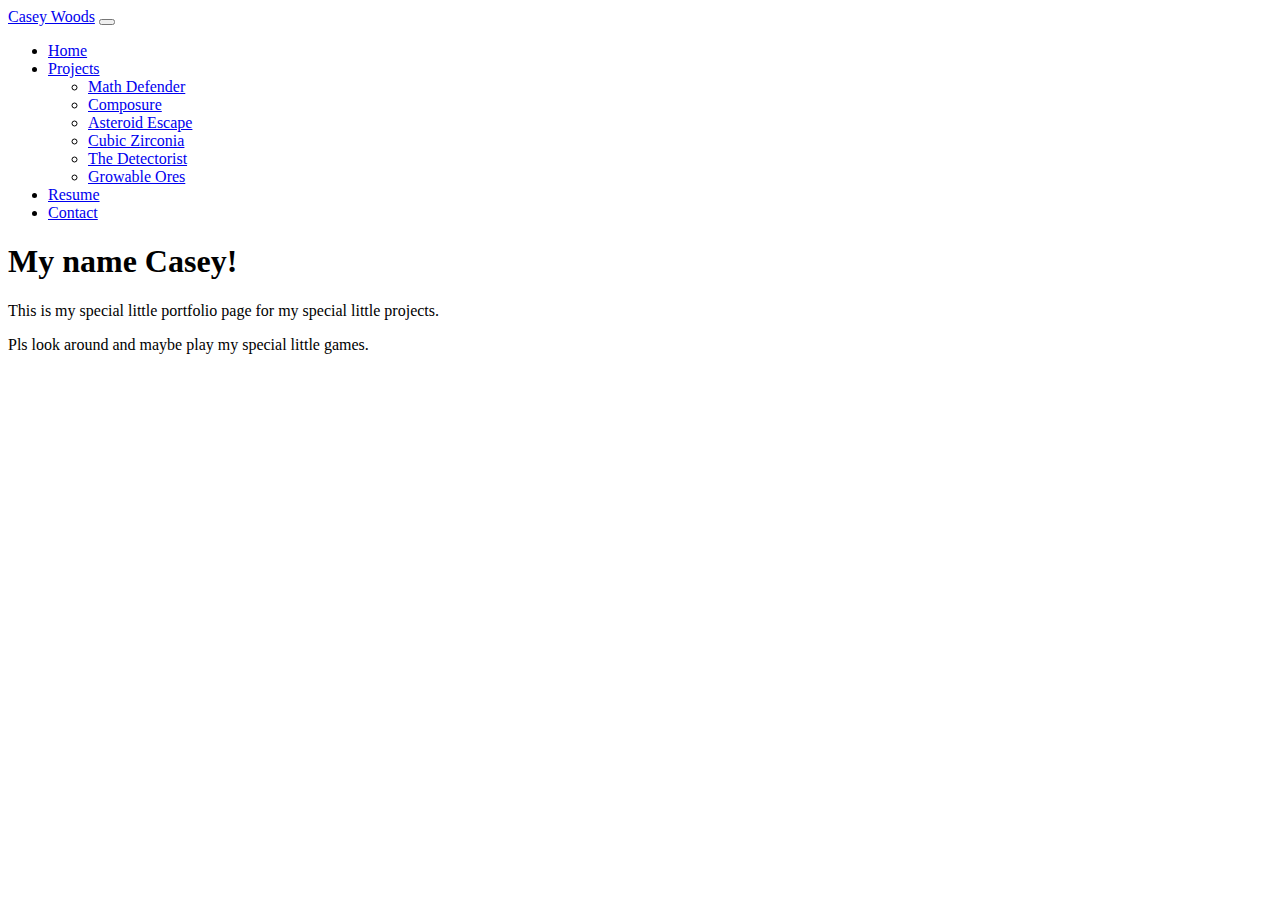
<file: thedetectorist.html>
<!DOCTYPE html>
<html lang="en">
  <head>
    <meta charset="utf-8" />
    <meta name="viewport" content="width=device-width, initial-scale=1" />
    <title>Casey Woods | The Detectorist</title>
    <link
      href="https://cdn.jsdelivr.net/npm/bootstrap@5.3.0/dist/css/bootstrap.min.css"
      rel="stylesheet"
      integrity="sha384-9ndCyUaIbzAi2FUVXJi0CjmCapSmO7SnpJef0486qhLnuZ2cdeRhO02iuK6FUUVM"
      crossorigin="anonymous"
    />
    <link rel="stylesheet" href="styles.css" />
  </head>
  <body>
    <nav class="navbar navbar-expand-lg navbar-dark bg-dark">
      <div class="container">
        <a class="navbar-brand" href="#">Casey Woods</a>
        <button
          class="navbar-toggler"
          type="button"
          data-bs-toggle="collapse"
          data-bs-target="#navbarSupportedContent"
          aria-controls="navbarSupportedContent"
          aria-expanded="false"
          aria-label="Toggle navigation"
        >
          <span class="navbar-toggler-icon"></span>
        </button>
        <div class="collapse navbar-collapse" id="navbarSupportedContent">
          <ul class="navbar-nav me-auto mb-2 mb-lg-0">
            <li class="nav-item">
              <a class="nav-link active" aria-current="page" href="index.html">Home</a>
            </li>
            <li class="nav-item dropdown">
              <a
                class="nav-link dropdown-toggle"
                href="projects.html"
                id="navbarDropdown"
                role="button"
                aria-haspopup="true"
                aria-expanded="false"
              >
                Projects
              </a>
              <ul class="dropdown-menu" aria-labelledby="navbarDropdown">
                  <li><a class="dropdown-item" href="mathdefender.html">Math Defender</a></li>
                  <li><a class="dropdown-item" href="composure.html">Composure</a></li>
                  <li><a class="dropdown-item" href="asteroidescape.html">Asteroid Escape</a></li>
                  <li><a class="dropdown-item" href="cubiczirconia.html">Cubic Zirconia</a></li>
                  <li><a class="dropdown-item active" href="thedetectorist.html">The Detectorist</a></li>
                  <li><a class="dropdown-item" href="growableores.html">Growable Ores</a></li>
              </ul>
            </li>
            <li class="nav-item">
              <a class="nav-link" href="resume.html">Resume</a>
            </li>
            <li class="nav-item">
              <a class="nav-link" href="contact.html">Contact</a>
            </li>
          </ul>
        </div>
      </div>
    </nav>

    <div class="container my-5">
      <h1>My name Casey!</h1>
      <div class="col-lg-8 px-0">
        <p class="fs-5">
          This is my special little portfolio page for my special little
          projects.
        </p>
        <p>Pls look around and maybe play my special little games.</p>
      </div>
    </div>

    <script
      src="https://cdn.jsdelivr.net/npm/bootstrap@5.3.0/dist/js/bootstrap.bundle.min.js"
      integrity="sha384-geWF76RCwLtnZ8qwWowPQNguL3RmwHVBC9FhGdlKrxdiJJigb/j/68SIy3Te4Bkz"
      crossorigin="anonymous"
    ></script>
    <script src="main.js"></script>
  </body>
</html>
</file>
<file: styles.css>
/* GLOBAL STYLES
-------------------------------------------------- */
/* Padding below the footer and lighter body text */

body {
    padding-bottom: 3rem;
    color: rgb(var(--bs-tertiary-color-rgb));
}


/* CUSTOMIZE THE CAROUSEL
-------------------------------------------------- */

/* Carousel base class */
.carousel {
    margin-bottom: 4rem;
}
.carousel-caption {
    position: absolute;
    right: 15%;
    bottom: 3rem;
    z-index: 10;
    left: 15%;
    padding-top: 1.25rem;
    padding-bottom: 1.25rem;
    color: rgb(var(--bs-tertiary-color-rgb));
    text-align: center
}

/* Declare heights because of positioning of img element */
.carousel-item {
}


/* MARKETING CONTENT
-------------------------------------------------- */

/* Center align the text within the three columns below the carousel */
.marketing .col-lg-4 {
    margin-bottom: 1.5rem;
    text-align: center;
}
    /* rtl:begin:ignore */
    .marketing .col-lg-4 p {
        margin-right: .75rem;
        margin-left: .75rem;
    }
/* rtl:end:ignore */


/* Featurettes
------------------------- */

.featurette-divider {
    margin: 5rem 0; /* Space out the Bootstrap <hr> more */
}

/* Thin out the marketing headings */
/* rtl:begin:remove */
.featurette-heading {
    letter-spacing: -.05rem;
}

/* rtl:end:remove */

/* RESPONSIVE CSS
-------------------------------------------------- */

@media (min-width: 40em) {
    /* Bump up size of carousel content */
    .carousel-caption p {
        margin-bottom: 1.25rem;
        font-size: 1.25rem;
        line-height: 1.4;
    }

    .featurette-heading {
        font-size: 50px;
    }
}

@media (min-width: 62em) {
    .featurette-heading {
        margin-top: 7rem;
    }
}
/*
 * Custom CSS
 */
.dropdown:hover .dropdown-menu {
    display: block;
}

.aligncenter {
    text-align: center;
}

}







.carousel {
    position: relative
}

    .carousel.pointer-event {
        touch-action: pan-y
    }

.carousel-inner {
    position: relative;
    width: 100%;
    overflow: hidden
}

    .carousel-inner::after {
        display: block;
        clear: both;
        content: ""
    }

.carousel-item-next, .carousel-item-prev, .carousel-item.active {
    display: block
}

    .active.carousel-item-end, .carousel-item-next:not(.carousel-item-start) {
        transform: translateX(100%)
    }

    .active.carousel-item-start, .carousel-item-prev:not(.carousel-item-end) {
        transform: translateX(-100%)
    }

.carousel-control-next, .carousel-control-prev {
    position: absolute;
    top: 0;
    bottom: 0;
    z-index: 1;
    display: flex;
    align-items: center;
    justify-content: center;
    width: 15%;
    padding: 0;
    color: #fff;
    text-align: center;
    background: 0 0;
    border: 0;
    opacity: .5;
    transition: opacity .15s ease
}

@media (prefers-reduced-motion:reduce) {
    .carousel-control-next, .carousel-control-prev {
        transition: none
    }
}

.carousel-control-next:focus, .carousel-control-next:hover, .carousel-control-prev:focus, .carousel-control-prev:hover {
    color: #fff;
    text-decoration: none;
    outline: 0;
    opacity: .9
}

.carousel-control-prev {
    left: 0
}

.carousel-control-next {
    right: 0
}

.carousel-control-next-icon, .carousel-control-prev-icon {
    display: inline-block;
    width: 2rem;
    height: 2rem;
    background-repeat: no-repeat;
    background-position: 50%;
    background-size: 100% 100%;
    filter: invert(1) grayscale(100)
}

.carousel-control-prev-icon {
    background-image: url("data:image/svg+xml,%3csvg xmlns='http://www.w3.org/2000/svg' viewBox='0 0 16 16' fill='%23fff'%3e%3cpath d='M11.354 1.646a.5.5 0 0 1 0 .708L5.707 8l5.647 5.646a.5.5 0 0 1-.708.708l-6-6a.5.5 0 0 1 0-.708l6-6a.5.5 0 0 1 .708 0z'/%3e%3c/svg%3e")
}

.carousel-control-next-icon {
    background-image: url("data:image/svg+xml,%3csvg xmlns='http://www.w3.org/2000/svg' viewBox='0 0 16 16' fill='%23fff'%3e%3cpath d='M4.646 1.646a.5.5 0 0 1 .708 0l6 6a.5.5 0 0 1 0 .708l-6 6a.5.5 0 0 1-.708-.708L10.293 8 4.646 2.354a.5.5 0 0 1 0-.708z'/%3e%3c/svg%3e")
}

.carousel-indicators {
    position: absolute;
    right: 0;
    bottom: 0;
    left: 0;
    z-index: 2;
    display: flex;
    justify-content: center;
    padding: 0;
    margin-right: 15%;
    margin-bottom: 1rem;
    margin-left: 15%
}

    .carousel-indicators [data-bs-target] {
        box-sizing: content-box;
        flex: 0 1 auto;
        width: 30px;
        height: 3px;
        padding: 0;
        margin-right: 3px;
        margin-left: 3px;
        text-indent: -999px;
        cursor: pointer;
        background-color: #fff;
        background-clip: padding-box;
        border: 0;
        border-top: 10px solid transparent;
        border-bottom: 10px solid transparent;
        opacity: .5;
        transition: opacity .6s ease;
        filter: invert(1) grayscale(100)
    }

@media (prefers-reduced-motion:reduce) {
    .carousel-indicators [data-bs-target] {
        transition: none
    }
}

.carousel-indicators .active {
    opacity: 1
}
</file>
